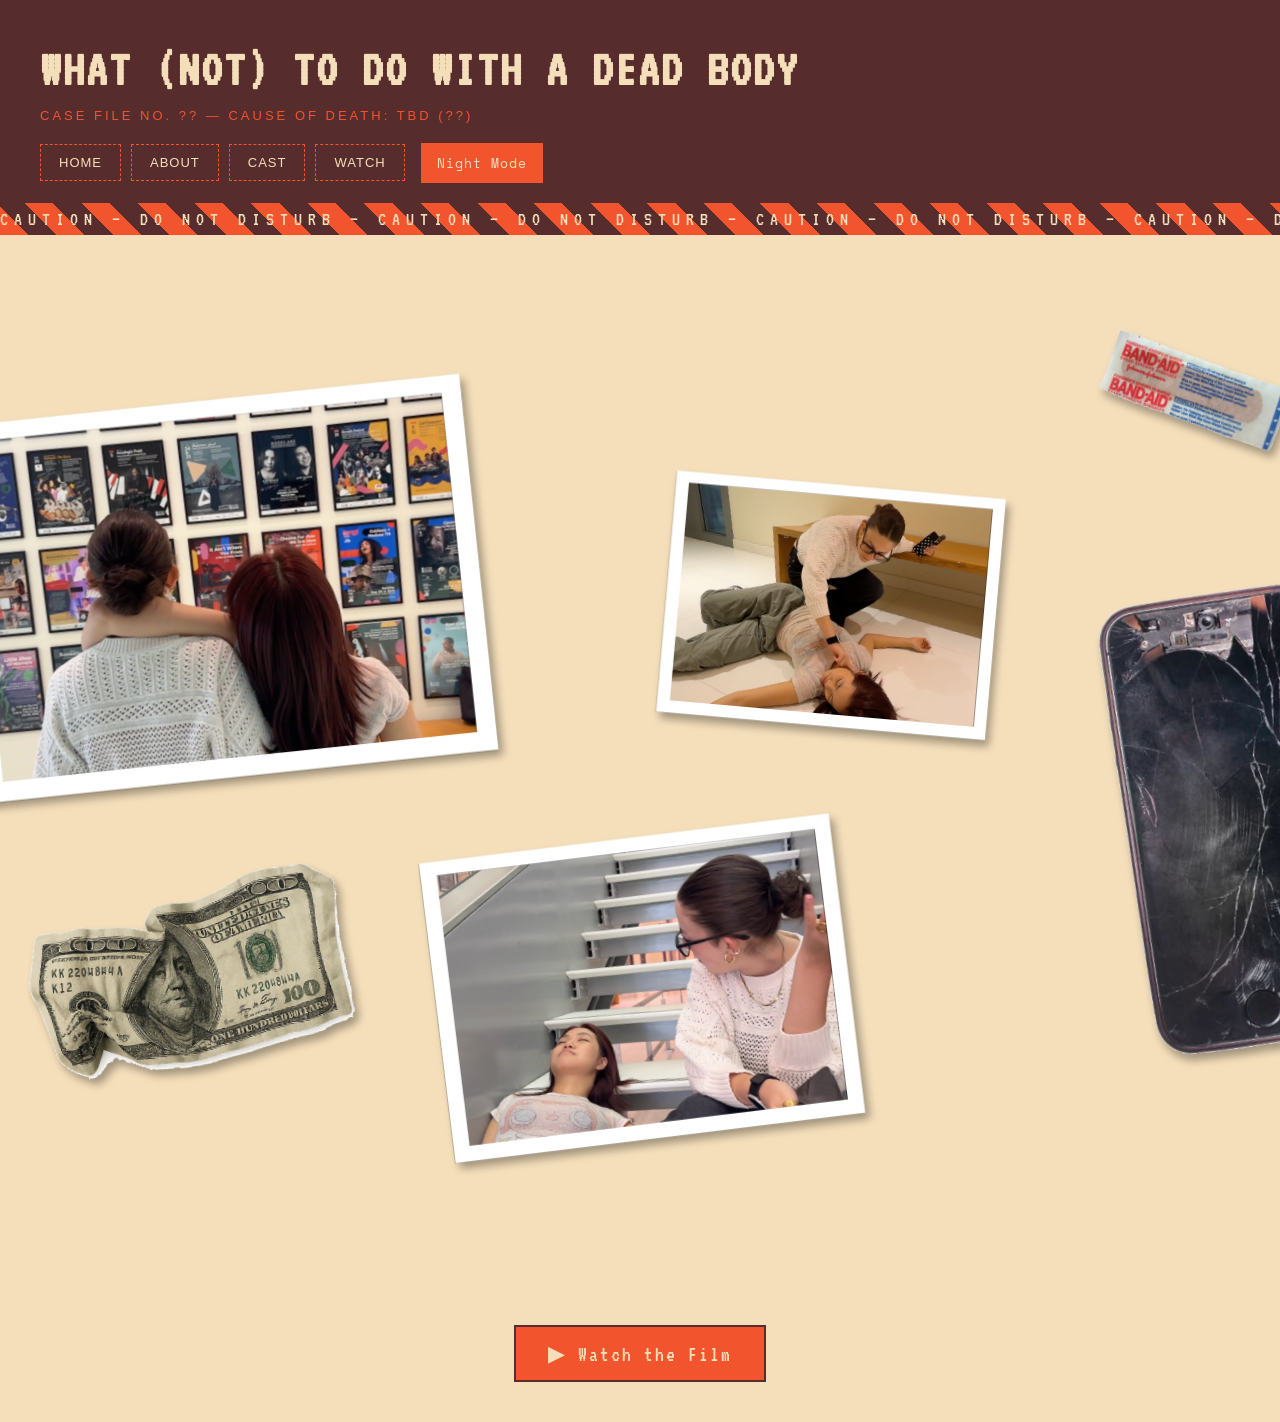
<file: index.html>
<!DOCTYPE html>
<html data-theme="light">
<head>
  <meta charset="UTF-8">
  <title>What (Not) To Do With a Dead Body</title>
  <link rel="stylesheet" href="style.css">
</head>
<body>

  <header>
    <div class="title-block">
      <h1>What (Not) To Do With a Dead Body</h1>
      <div class="case-number">CASE FILE NO. ?? — CAUSE OF DEATH: TBD (??)</div>
    </div>
    <div class="header-right">
      <nav>
        <a href="index.html">Home</a>
        <a href="about.html">About</a>
        <a href="cast.html">Cast</a>
        <a href="watch.html">Watch</a>
      </nav>
      <button id="theme-toggle">Night Mode</button>
    </div>
  </header>

  <div class="tape">
    <div class="tape-track">CAUTION — DO NOT DISTURB — CAUTION — DO NOT DISTURB — CAUTION — DO NOT DISTURB — CAUTION — DO NOT DISTURB — </div>
  </div>

  <div class="image-cluster">
    <img class="img-box a" src="phot1.png" alt="Behind the scenes photo 1">
    <img class="img-box b" src="phot3.png" alt="Behind the scenes photo 3">
    <img class="img-box c" src="phot2.png" alt="Behind the scenes photo 2">
    <img class="img-box d" src="money.png" alt="Crumpled hundred dollar bill">
    <img class="img-box e" src="bandaid.png" alt="Band-aid">
    <img class="img-box f" src="phone.png" alt="Cracked phone">
  </div>

  <div class="watch-cta-wrap">
    <a href="watch.html" class="watch-cta">▶ Watch the Film</a>
  </div>

  <script src="script.js"></script>
</body>
</html>
</file>
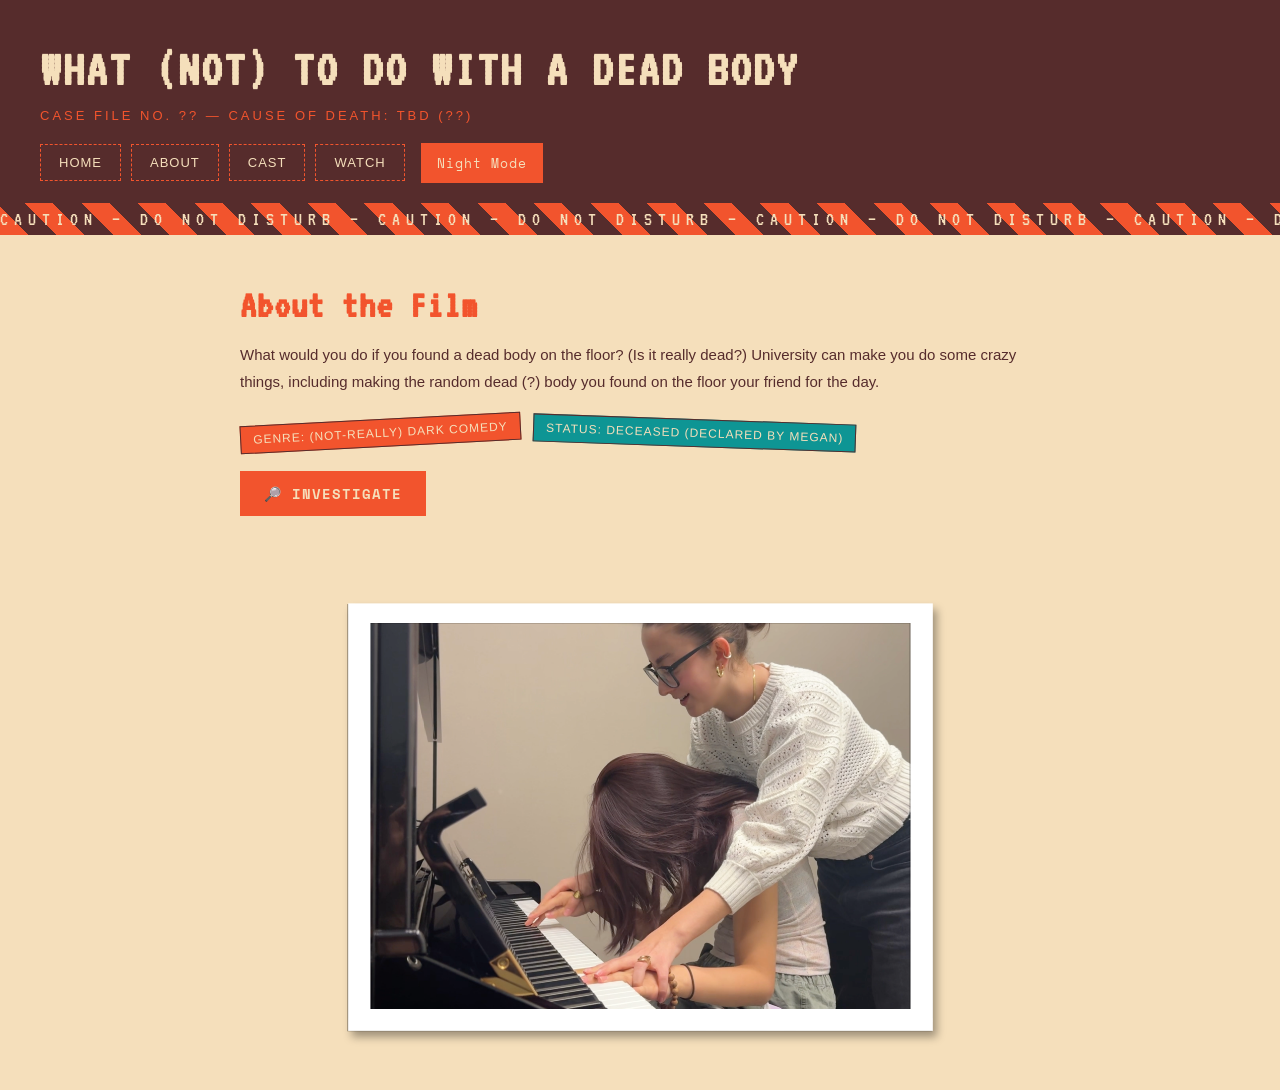
<file: about.html>
<!DOCTYPE html>
<html data-theme="light">
<head>
  <meta charset="UTF-8">
  <title>About | What (Not) To Do With a Dead Body</title>
  <link rel="stylesheet" href="style.css">
</head>
<body>

  <header>
    <div class="title-block">
      <h1>What (Not) To Do With a Dead Body</h1>
      <div class="case-number">CASE FILE NO. ?? — CAUSE OF DEATH: TBD (??)</div>
    </div>
    <div class="header-right">
      <nav>
        <a href="index.html">Home</a>
        <a href="about.html">About</a>
        <a href="cast.html">Cast</a>
        <a href="watch.html">Watch</a>
      </nav>
      <button id="theme-toggle">Night Mode</button>
    </div>
  </header>

  <div class="tape">
    <div class="tape-track">CAUTION — DO NOT DISTURB — CAUTION — DO NOT DISTURB — CAUTION — DO NOT DISTURB — CAUTION — DO NOT DISTURB — </div>
  </div>

  <main>
    <h2>About the Film</h2>
    <p>
      What would you do if you found a dead body on the floor?
      (Is it really dead?) University can make you do some crazy things, including making the random dead (?) body you found on the floor your friend for the day.
    </p>

    <div class="tag-row" style="justify-content:flex-start; margin-top:0; margin-bottom:24px;">
      <span class="sticker">genre: (not-really) dark comedy</span>
      <span class="sticker alt">status: deceased (declared by megan)</span>
    </div>

    <button class="investigate-btn">🔎 Investigate</button>
    <div class="clue">
      Fun fact: this was shot in 30 minutes!
    </div>

    <img class="photo fade-in" src="photo5.png" alt="Screenshot">
  </main>

  <script src="script.js"></script>
</body>
</html>
</file>
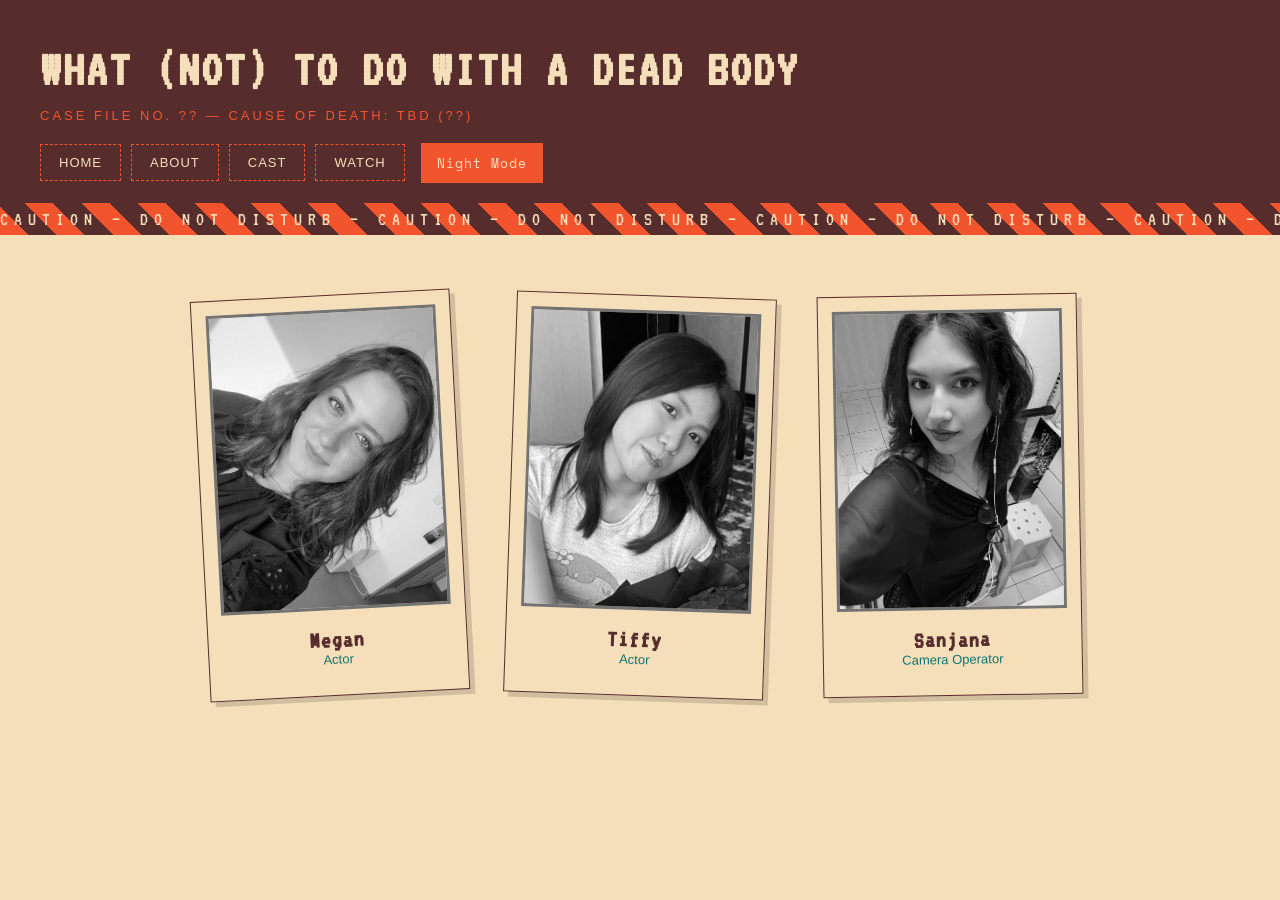
<file: cast.html>
<!DOCTYPE html>
<html data-theme="light">
<head>
  <meta charset="UTF-8">
  <title>Cast | What (Not) To Do With a Dead Body</title>
  <link rel="stylesheet" href="style.css">
</head>
<body>

  <header>
    <div class="title-block">
      <h1>What (Not) To Do With a Dead Body</h1>
      <div class="case-number">CASE FILE NO. ?? — CAUSE OF DEATH: TBD (??)</div>
    </div>
    <div class="header-right">
      <nav>
        <a href="index.html">Home</a>
        <a href="about.html">About</a>
        <a href="cast.html">Cast</a>
        <a href="watch.html">Watch</a>
      </nav>
      <button id="theme-toggle">Night Mode</button>
    </div>
  </header>

  <div class="tape">
    <div class="tape-track">CAUTION — DO NOT DISTURB — CAUTION — DO NOT DISTURB — CAUTION — DO NOT DISTURB — CAUTION — DO NOT DISTURB — </div>
  </div>

  <div class="cast-grid">
    <div class="cast-member">
      <img class="thumb" src="megan.png" alt="Megan">
      <h3>Megan</h3>
      <p>Actor</p>
      <div class="cause-of-death">When you find a dead body, don't make it your friend!</div>
    </div>
    <div class="cast-member">
      <img class="thumb" src="tiffy.png" alt="Tiffy">
      <h3>Tiffy</h3>
      <p>Actor</p>
      <div class="cause-of-death">She plays a dead body well.</div>
    </div>
    <div class="cast-member">
      <img class="thumb" src="sanjana.png" alt="Sanjana">
      <h3>Sanjana</h3>
      <p>Camera Operator</p>
      <div class="cause-of-death">You can see her reflection if you squint...</div>
    </div>
  </div>

  <script src="script.js"></script>
</body>
</html>
</file>
<file: style.css>
@import url('https://fonts.googleapis.com/css2?family=VT323&family=Space+Mono:wght@400;700&display=swap');

   :root {
     --espresso: #562C2C;
     --terracotta: #F2542D;
     --wheat: #F5DFBB;
     --cyan: #0E9594;
     --teal: #127475;
   
     --bg: var(--wheat);
     --text: var(--espresso);
     --panel: var(--espresso);
     --panel-text: var(--wheat);
   }
   
   html[data-theme="dark"] {
     --bg: #150a0a;
     --panel: #2b1414;
     --text: var(--wheat);
     --panel-text: var(--wheat);
   }
   
   html { overflow-x: hidden; }
   * { box-sizing: border-box; margin: 0; padding: 0; }
   
   body {
     font-family: Arial, Helvetica, sans-serif;
     background-color: var(--bg);
     color: var(--text);
     padding: 0 40px 40px;
     transition: background-color 0.4s ease, color 0.4s ease;
   }
   
   /* Header */
   header {
     background: var(--panel);
     color: var(--panel-text);
     margin: 0 -40px;
     padding: 36px 40px 20px;
     display: flex;
     justify-content: space-between;
     align-items: flex-end;
     flex-wrap: wrap;
     gap: 20px;
     transition: background-color 0.4s ease;
   }
   .title-block h1 {
     font-family: 'VT323', monospace;
     font-size: 52px;
     letter-spacing: 2px;
     text-transform: uppercase;
     line-height: 1.3;
   }
   .title-block .case-number {
     font-size: 13px;
     letter-spacing: 3px;
     color: var(--terracotta);
     margin-top: 4px;
   }
   .header-right { display: flex; align-items: center; gap: 16px; flex-wrap: wrap; }
   nav { display: flex; gap: 10px; }
   nav a {
     color: var(--panel-text);
     border: 1px dashed var(--terracotta);
     padding: 10px 18px;
     text-decoration: none;
     font-size: 13px;
     letter-spacing: 1px;
     text-transform: uppercase;
     transition: background-color 0.2s ease, transform 0.2s ease, color 0.2s ease;
   }
   nav a:hover { background: var(--terracotta); color: var(--espresso); transform: rotate(-2deg); }
   
   #theme-toggle {
     background: var(--terracotta);
     color: var(--wheat);
     border: none;
     padding: 10px 16px;
     font-family: 'Space Mono', monospace;
     font-size: 13px;
     cursor: pointer;
     letter-spacing: 1px;
   }
   #theme-toggle:hover { background: var(--teal); }
   
   /* Caution tape marquee */

   .tape {
     margin: 0 -40px;
     overflow: hidden;
     white-space: nowrap;
     background: repeating-linear-gradient(45deg, var(--terracotta), var(--terracotta) 20px, 
     var(--espresso) 20px, var(--espresso) 40px);
     padding: 6px 0;
   }
   .tape-track {
     display: inline-block;
     font-family: 'VT323', monospace;
     font-size: 20px;
     letter-spacing: 6px;
     color: var(--wheat);
     animation: scroll-tape 16s linear infinite;
   }
   @keyframes scroll-tape {
     from { transform: translateX(0); }
     to   { transform: translateX(-50%); }
   }
   
   /*  Stickers  */
   .sticker {
     display: inline-block;
     background: var(--terracotta);
     color: var(--wheat);
     font-size: 12px;
     letter-spacing: 1px;
     text-transform: uppercase;
     padding: 6px 12px;
     border: 1px solid var(--espresso);
     transform: rotate(-3deg);
   }
   .sticker.alt { background: var(--cyan); transform: rotate(2deg); }
   
   .watch-cta {
     display: inline-block;
     margin: 10px auto 0;
     background: var(--terracotta);
     color: var(--wheat);
     text-decoration: none;
     font-family: 'VT323', monospace;
     font-size: 22px;
     letter-spacing: 2px;
     padding: 14px 32px;
     border: 2px solid var(--espresso);
     transition: transform 0.2s ease, background-color 0.2s ease;
   }
   .watch-cta:hover { background: var(--teal); transform: scale(1.05) rotate(-1deg); }
   .watch-cta-wrap {
     text-align: center;
     margin-top: 80px; 
     position: relative;
     z-index: 5; 
   }
   
   /*  Scroll fade-in (reusable)  */
   .fade-in { opacity: 0; transform: translateY(30px); transition: opacity 0.7s ease, transform 0.7s ease; }
   .fade-in.visible { opacity: 1; transform: translateY(0); }
   
   /*  Home page images */
   .image-cluster {
     position: relative;
     width: 100%;
     max-width: 1200px;
     margin: 50px auto 0;
     height: 950px;
   }
   .img-box {
     position: absolute;
     cursor: grab;
     user-select: none;
     object-fit: contain;
     filter: drop-shadow(4px 6px 4px rgba(0,0,0,0.35));
     transition: transform 0.3s ease;
   }

   .img-box:hover:not(.dragging) { transform: rotate(0deg) scale(1.05) !important; }
   .img-box:active,
   .img-box.dragging { cursor: grabbing; }
   
   .img-box.a { top: -10%; left: -10%; width: 50%; height: 80%;  transform: rotate(-6deg); }
   .img-box.b { top: 5%;   left: 50%;  width: 32%; height: 55%;  transform: rotate(5deg); }
   .img-box.c { top: 45%;  left: 30%;  width: 40%; height: 55%;  transform: rotate(-7deg); }
   .img-box.d { top: 45%;  left: -5%;  width: 40%; height: 55%;  transform: rotate(-4deg); }
   .img-box.e { top: -40%; left: 80%;  width: 30%; height: 100%; transform: rotate(7deg); }
   .img-box.f { top: 28%;  left: 60%;  width: 80%; height: 55%;  transform: rotate(3deg); }
   
   .tag-row { display: flex; gap: 12px; justify-content: center; margin-top: 40px; flex-wrap: wrap; }
   
   /*  About page  */
   main { max-width: 800px; margin: 50px auto 0; }
   main h2 { font-family: 'VT323', monospace; font-size: 40px; letter-spacing: 1px; margin-bottom: 16px; color: var(--terracotta); }
   main p { font-size: 15px; line-height: 1.8; margin-bottom: 24px; }
   
   .investigate-btn {
     background: var(--terracotta);
     color: var(--wheat);
     border: none;
     font-family: 'Space Mono', monospace;
     font-weight: bold;
     padding: 12px 24px;
     font-size: 14px;
     letter-spacing: 1px;
     text-transform: uppercase;
     cursor: pointer;
     transition: background-color 0.2s ease;
   }
   .investigate-btn:hover { background: var(--teal); }
   
   .clue {
     margin-top: 20px;
     padding: 18px;
     background: var(--panel);
     color: var(--panel-text);
     border-left: 5px solid var(--terracotta);
     font-style: italic;
     font-size: 14px;
     display: none;
   }
   .clue.shown { display: block; }
   
   .photo {
     width: 100%;
     max-height: 500px;
     object-fit: contain;
     margin-top: 30px;
     filter: drop-shadow(4px 6px 4px rgba(0,0,0,0.35));
   }
   
   /*  Cast page  */
   .cast-grid { display: flex; gap: 50px; justify-content: center; flex-wrap: wrap; max-width: 1100px; margin: 60px auto 0; }
   .cast-member {
     width: 260px;
     text-align: center;
     background: var(--bg);
     padding: 14px 14px 20px;
     border: 1px solid var(--espresso);
     box-shadow: 5px 5px 0px rgba(0,0,0,0.15);
     transition: transform 0.3s ease, box-shadow 0.3s ease;
   }
   .cast-member:nth-child(1) { transform: rotate(-3deg); }
   .cast-member:nth-child(2) { transform: rotate(2deg); }
   .cast-member:nth-child(3) { transform: rotate(-1deg); }
   .cast-member:hover { transform: translateY(-10px) rotate(0deg) scale(1.04); box-shadow: 8px 10px 0px rgba(0,0,0,0.25); }
   
   .cast-member .thumb {
     width: 100%;
     height: 300px;
     object-fit: cover;
     border: 3px solid var(--terracotta);
     margin-bottom: 14px;
     filter: grayscale(100%);
     transition: filter 0.4s ease;
   }
   .cast-member:hover .thumb { filter: grayscale(0%); }
   .cast-member h3 { font-family: 'VT323', monospace; font-size: 24px; letter-spacing: 1px; }
   .cast-member p { font-size: 13px; color: var(--teal); margin-bottom: 8px; }
   
   .cause-of-death {
     font-size: 12px;
     color: var(--wheat);
     background: var(--espresso);
     padding: 0 8px;
     max-height: 0;
     overflow: hidden;
     opacity: 0;
     transition: max-height 0.3s ease, opacity 0.3s ease, padding 0.3s ease;
   }
   .cast-member:hover .cause-of-death { max-height: 40px; opacity: 1; padding: 6px 8px; }
   
   /*  Watch page  */
   .video-placeholder { max-width: 900px; margin: 50px auto 0; }
   .video-placeholder video { display: block; width: 100%; border: 3px solid var(--terracotta); }
   
   .dialogue-box {
     max-width: 900px;
     margin: 20px auto 0;
     background: var(--panel);
     color: var(--panel-text);
     border: 2px dashed var(--terracotta);
     padding: 18px 22px;
     font-size: 15px;
     min-height: 30px;
   }
   .cursor-blink { display: inline-block; animation: blink 1s steps(1) infinite; }
   @keyframes blink { 50% { opacity: 0; } }
</file>
